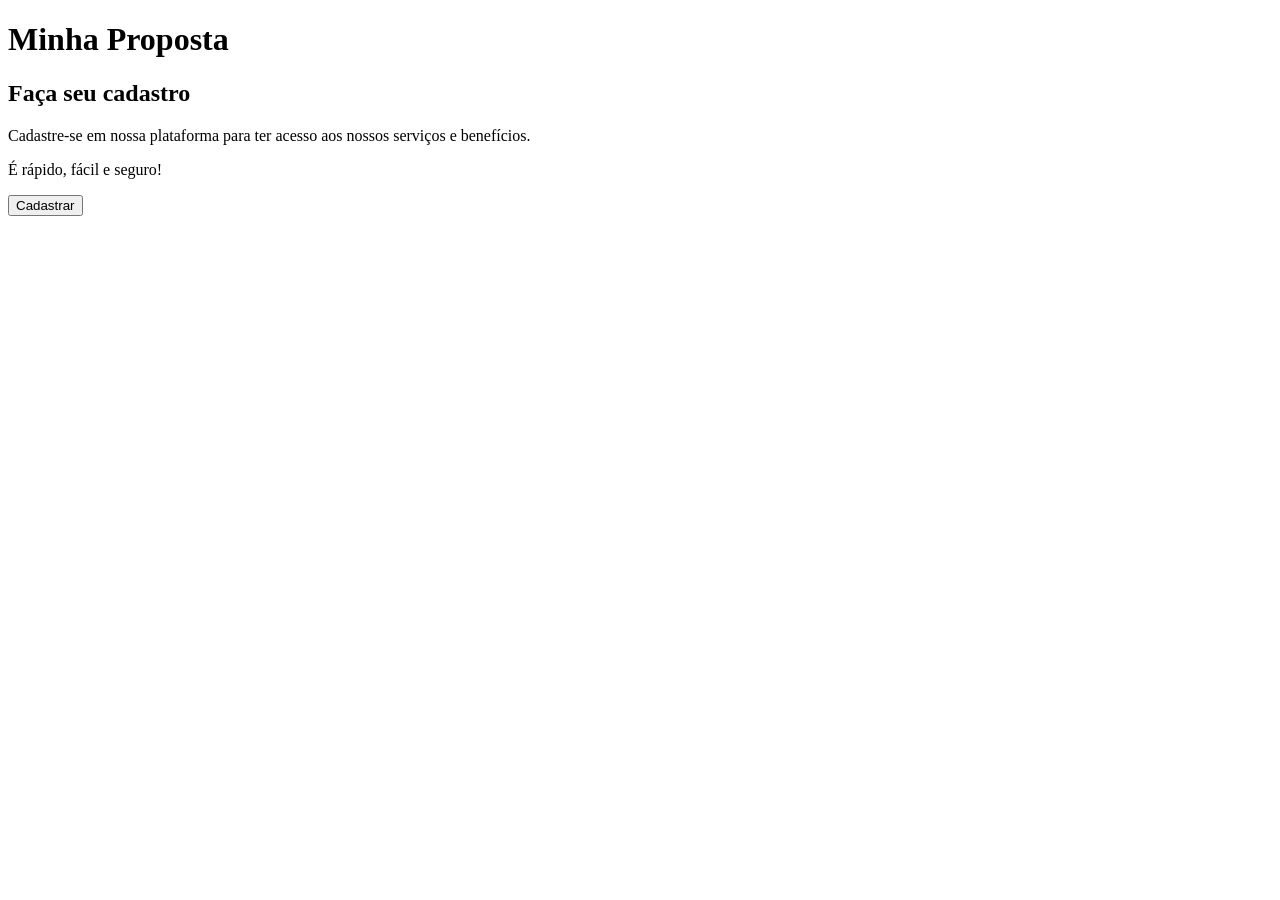
<file: index.html>
<!DOCTYPE html>
<html lang="pt-BR">
<head>
<meta charset="UTF-8">
<meta name="viewport" content="width=device-width, initial-scale=1.0">
<title>Proposta</title>
</head>
<body>
    <h1>Minha Proposta</h1>

    <h2>Faça seu cadastro</h2>

    <p>
        Cadastre-se em nossa plataforma para ter acesso
        aos nossos serviços e benefícios.
    </p>

    <p>
        É rápido, fácil e seguro!
    </p>

    <button onclick="window.location.href='cadastro.html'">Cadastrar</button>

</body>
</html>
</file>
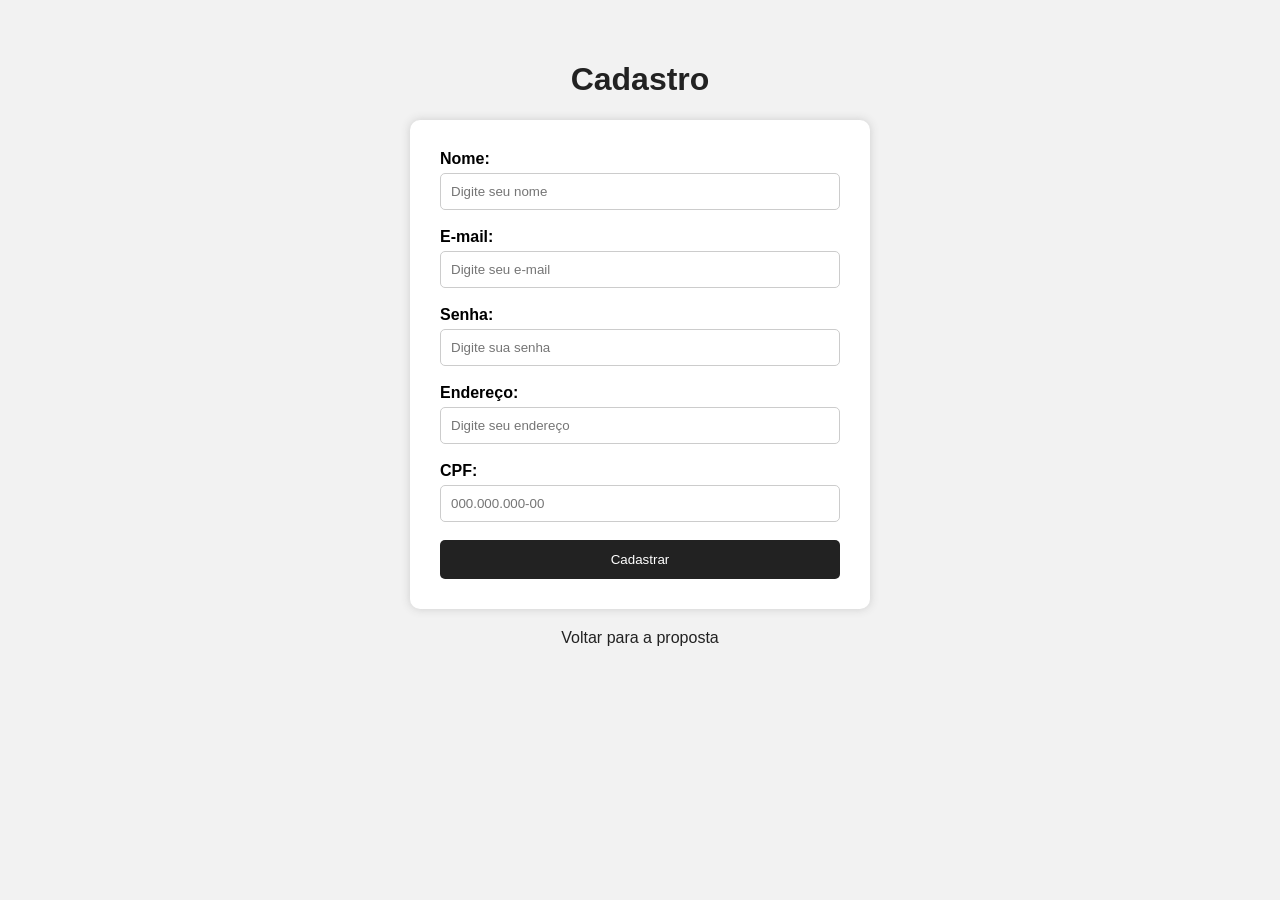
<file: cadastro.html>
<!DOCTYPE html>
<html lang="pt-BR">

<head>

    <meta charset="UTF-8">
    <meta name="viewport" content="width=device-width, initial-scale=1.0">

    <title>Cadastro</title>

    <link rel="stylesheet" href="style.css">

</head>

<body>

    <h1>Cadastro</h1>

    <form>

        <label for="nome">Nome:</label>
        <input type="text" id="nome" name="nome" placeholder="Digite seu nome" required>

        <br><br>

        <label for="email">E-mail:</label>
        <input type="email" id="email" name="email" placeholder="Digite seu e-mail" required>

        <br><br>

        <label for="senha">Senha:</label>
        <input type="password" id="senha" name="senha" placeholder="Digite sua senha" required>

        <br><br>

        <label for="endereco">Endereço:</label>
        <input type="text" id="endereco" name="endereco" placeholder="Digite seu endereço" required>

        <br><br>

        <label for="cpf">CPF:</label>
        <input 
            type="text"
            id="cpf"
            name="cpf"
            placeholder="000.000.000-00"
            maxlength="14"
            inputmode="numeric"
            required
        >

        <br><br>

        <button type="submit">Cadastrar</button>

    </form>

    <a href="index.html">Voltar para a proposta</a>

    <script src="script.js"></script>

</body>

</html>
</file>
<file: style.css>
body {
    font-family: Arial, sans-serif;
    background-color: #f2f2f2;
    margin: 0;
    padding: 40px;
}

form {
    background-color: white;
    width: 400px;
    margin: auto;
    padding: 30px;
    border-radius: 10px;
    box-shadow: 0 0 10px #ccc;
}

h1 {
    text-align: center;
    color: #222;
}

label {
    font-weight: bold;
}

input {
    width: 100%;
    padding: 10px;
    margin-top: 5px;
    border: 1px solid #ccc;
    border-radius: 5px;
    box-sizing: border-box;
}

button {
    width: 100%;
    padding: 12px;
    background-color: #222;
    color: white;
    border: none;
    border-radius: 5px;
    cursor: pointer;
}

button:hover {
    background-color: #444;
}

a {
    display: block;
    text-align: center;
    margin-top: 20px;
    color: #222;
    text-decoration: none;
}

a:hover {
    text-decoration: underline;
}
</file>
